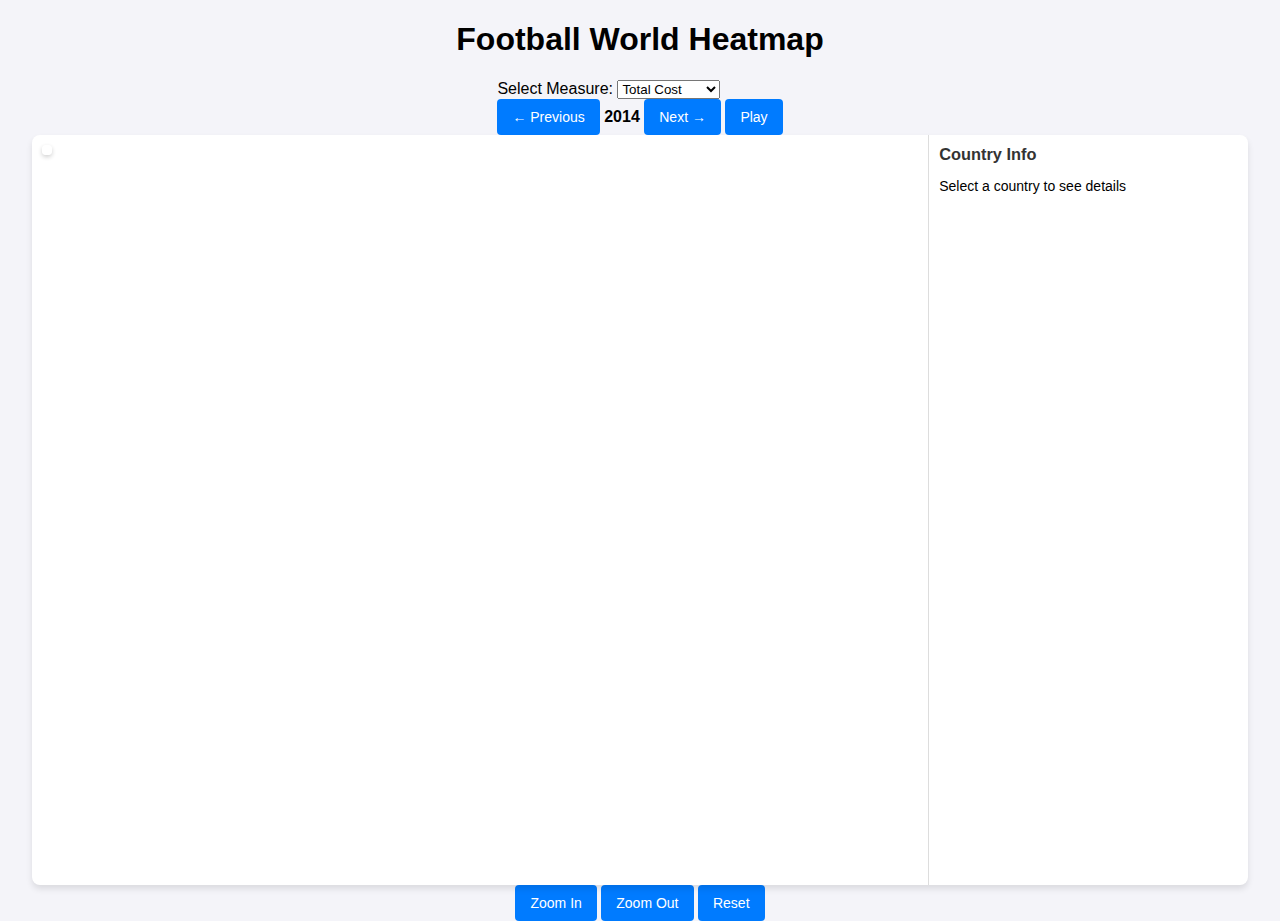
<file: web/index.html>
<!DOCTYPE html>
<html lang="en">
<head>
    <meta charset="UTF-8">
    <meta name="viewport" content="width=device-width, initial-scale=1.0">
    <title>Football World Heatmap</title>
    <link rel="stylesheet" href="style.css">
</head>
<body>
    <h1>Football World Heatmap</h1>
    <div class="controls">
        <div>
            <label for="measure">Select Measure:</label>
            <select id="measure">
                <option value="total_cost">Total Cost</option>
                <option value="average_cost">Average Cost</option>
            </select>
        </div>
        <div class="timeline">
            <button id="prev-year">&#8592; Previous</button>
            <span id="current-year">2014</span>
            <button id="next-year">Next &#8594;</button>
            <button id="play-toggle">Play</button>
        </div>
    </div>
    <div id="map-container">
        <div id="map"></div>
        <div class="legend" id="legend"></div>
        <div id="country-info">
            <h3>Country Info</h3>
            <p>Select a country to see details</p>
        </div>
    </div>
    <div class="zoom-controls">
        <button id="zoom-in">Zoom In</button>
        <button id="zoom-out">Zoom Out</button>
        <button id="reset">Reset</button>
    </div>
    <script src="https://d3js.org/d3.v7.min.js"></script>
    <script src="script.js"></script>
</body>
</html>
</file>
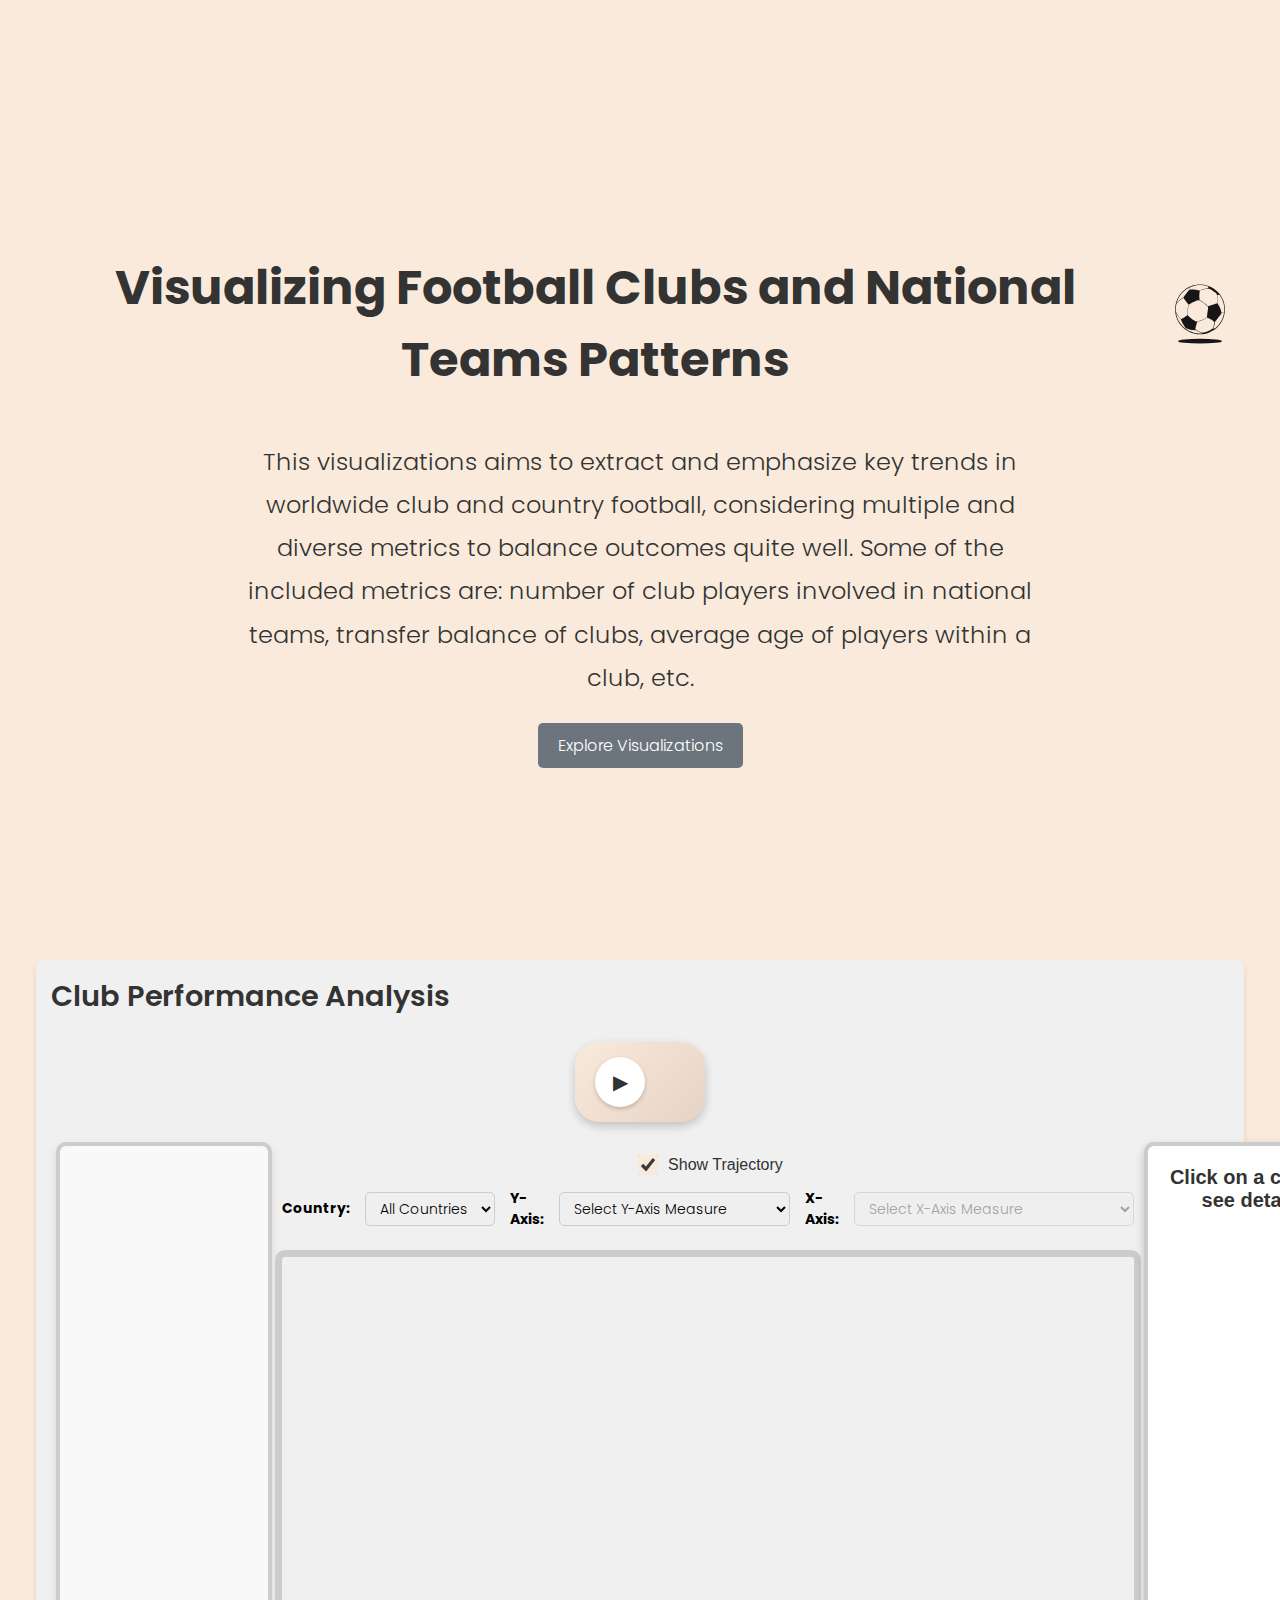
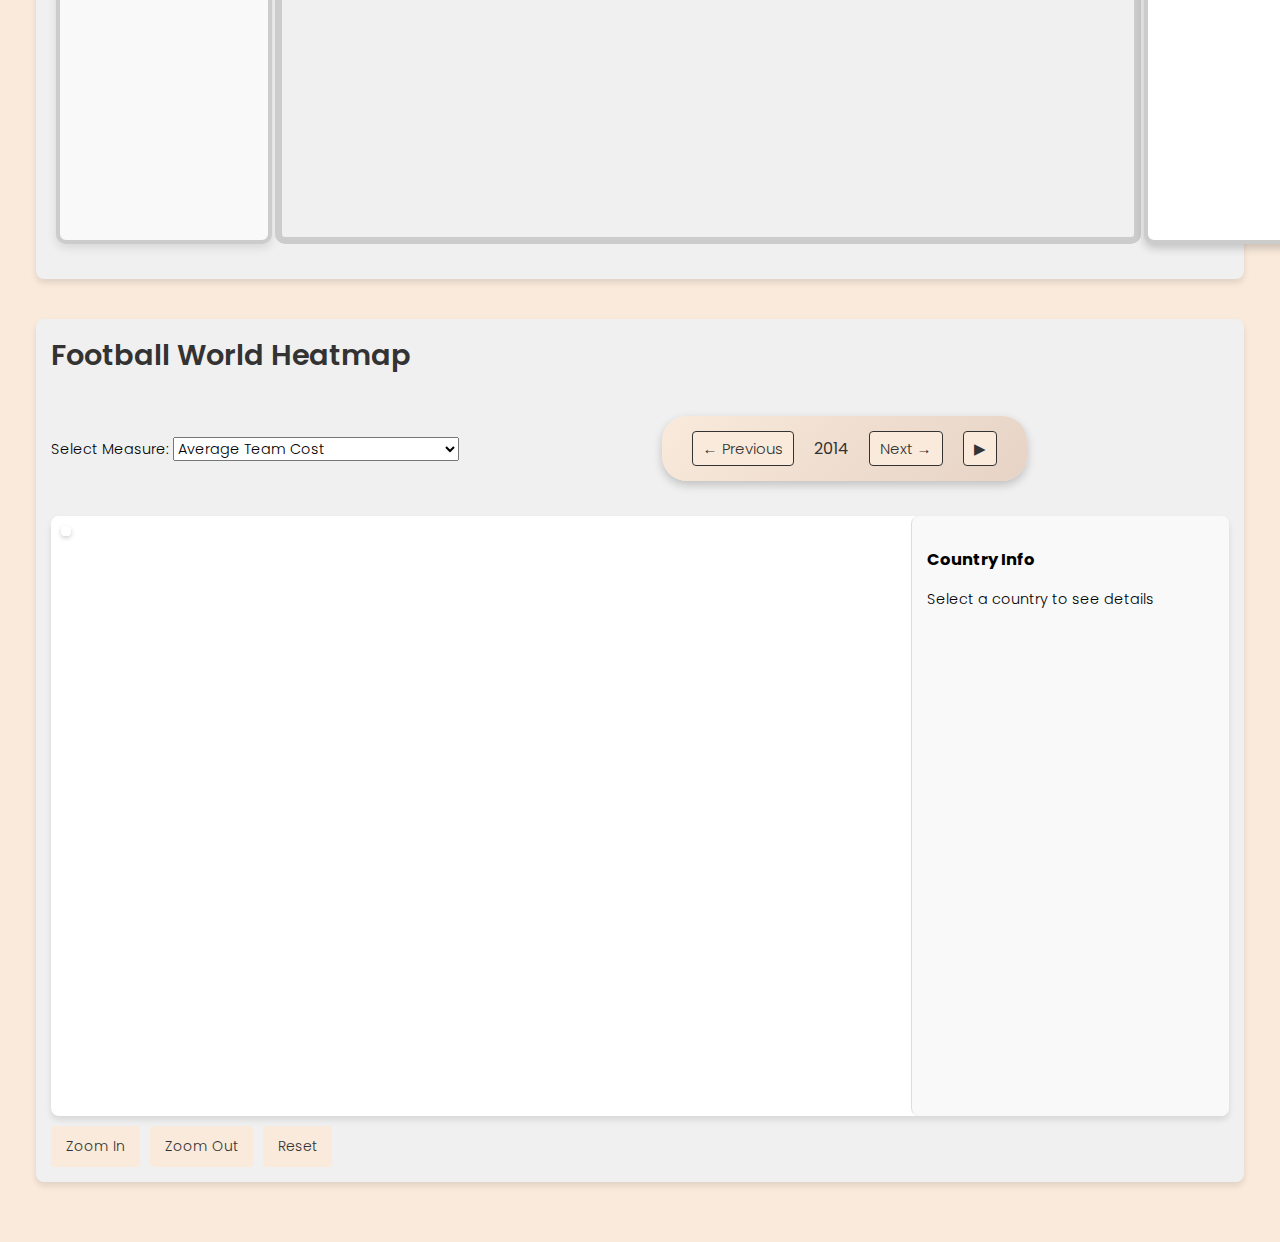
<file: web/combinedVisualizations/index.html>
<!DOCTYPE html>
<html lang="en">

<head>
    <meta charset="UTF-8">
    <meta name="viewport" content="width=device-width, initial-scale=1.0">
    <title>Football Data Visualizations</title>
    <link rel="stylesheet" href="styles.css">
</head>

<body>
    <section class="title-segment">
        <div style="display: flex; align-items: center; gap: 10px;">
            <h2>Visualizing Football Clubs and National Teams Patterns</h2>
            <img src="ball_svg.svg" alt="Football Icon" width="80" height="80" />
        </div>
        <p>
            This visualizations aims to extract and emphasize key trends in worldwide club and country football, considering multiple and diverse metrics to balance outcomes quite well. Some of the included metrics are: number of club players involved in national teams, transfer balance of clubs, average age of players within a club, etc.
        </p>
        <button onclick="document.getElementById('scatter-section').scrollIntoView({ behavior: 'smooth' });">
            Explore Visualizations
        </button>
    </section>
    <!-- Scatter Plot Section -->
    <div class="visualization-section" id="scatter-section">
        <h2>Club Performance Analysis</h2>
        <div class="timeline">
            <button class="timeline-btn play-pause-btn">▶</button>
            <div class="timeline-years">
                <!-- Years will be dynamically populated by script.js -->
            </div>
        </div>
        <div class="main-container">
            <div class="legend-container" id="scatter-legend-container"></div>
            <div class="scatter-container">
                <label class="toggle-container">
                    <input type="checkbox" id="toggle-trajectory" checked>
                    <span class="toggle-label">Show Trajectory</span>
                </label>
                <div class="axis-selectors">
                    <label for="country-select">Country:</label>
                    <select id="country-select">
                        <option value="all" selected>All Countries</option>
                        <!-- Options will be dynamically populated -->
                    </select>

                    <label for="y-axis-select">Y-Axis:</label>
                    <select id="y-axis-select">
                        <option value="" disabled selected>Select Y-Axis Measure</option>
                        <option value="titles">Titles number</option>
                        <option value="transferBalance">Transfer balance</option>
                        <option value="averagePoints">Average points per match</option>
                    </select>

                    <label for="x-axis-select">X-Axis:</label>
                    <select id="x-axis-select" disabled>
                        <option value="" disabled selected>Select X-Axis Measure</option>
                        <option value="nationalPlayers">Number of national team players</option>
                        <option value="teamCost">Team Cost</option>
                        <option value="transferBalance">Transfer balance</option>
                        <option value="legioners">Number of Legioners</option>
                        <option value="averageAge">Team Average age</option>
                        <option value="teamSizeRatio">Team size ratio</option>
                    </select>
                </div>
                <svg id="scatter-plot"></svg>
            </div>
            <div class="club-info" id="scatter-club-info">
                <h3>Click on a club to see details</h3>
            </div>
        </div>
    </div>

    <!-- Heatmap Section -->
    <div class="visualization-section" id="heatmap-section">
        <h2>Football World Heatmap</h2>
        <div class="controls">
            <div>
                <label for="measure">Select Measure:</label>
                <select id="measure">
                    <option value="average_team_cost">Average Team Cost</option>
                    <option value="full_players_cost">Full Players Cost</option>
                    <option value="legionnaires_total_amount">Legionnaires Total Amount</option>
                    <option value="national_team_players_total_amount">National Team Players Total Amount</option>
                    <option value="total_average_age">Total Average Age</option>
                </select>
            </div>
            <div class="timeline">
                <button id="prev-year">&#8592; Previous</button>
                <span id="current-year">2014</span>
                <button id="next-year">Next &#8594;</button>
                <button id="play-toggle">▶</button>
            </div>
        </div>
        <div class="map-container">
            <div id="map"></div>
            <div class="legend" id="map-legend"></div>
            <div class="country-info" id="map-country-info">
                <h3>Country Info</h3>
                <p>Select a country to see details</p>
                <div class="club-list"></div>
                <table id="country-info-table" style="width: 100%; border-collapse: collapse; margin-top: 10px;">
                    <!-- Table will be filled dynamically -->
                </table>
            </div>
        </div>
        <div class="zoom-controls">
            <button id="zoom-in">Zoom In</button>
            <button id="zoom-out">Zoom Out</button>
            <button id="reset">Reset</button>
        </div>
    </div>

    <script src="https://d3js.org/d3.v7.min.js"></script>
    <script src="scriptScatter.js"></script>
    <script src="scriptMap.js"></script>
</body>

</html>
</file>
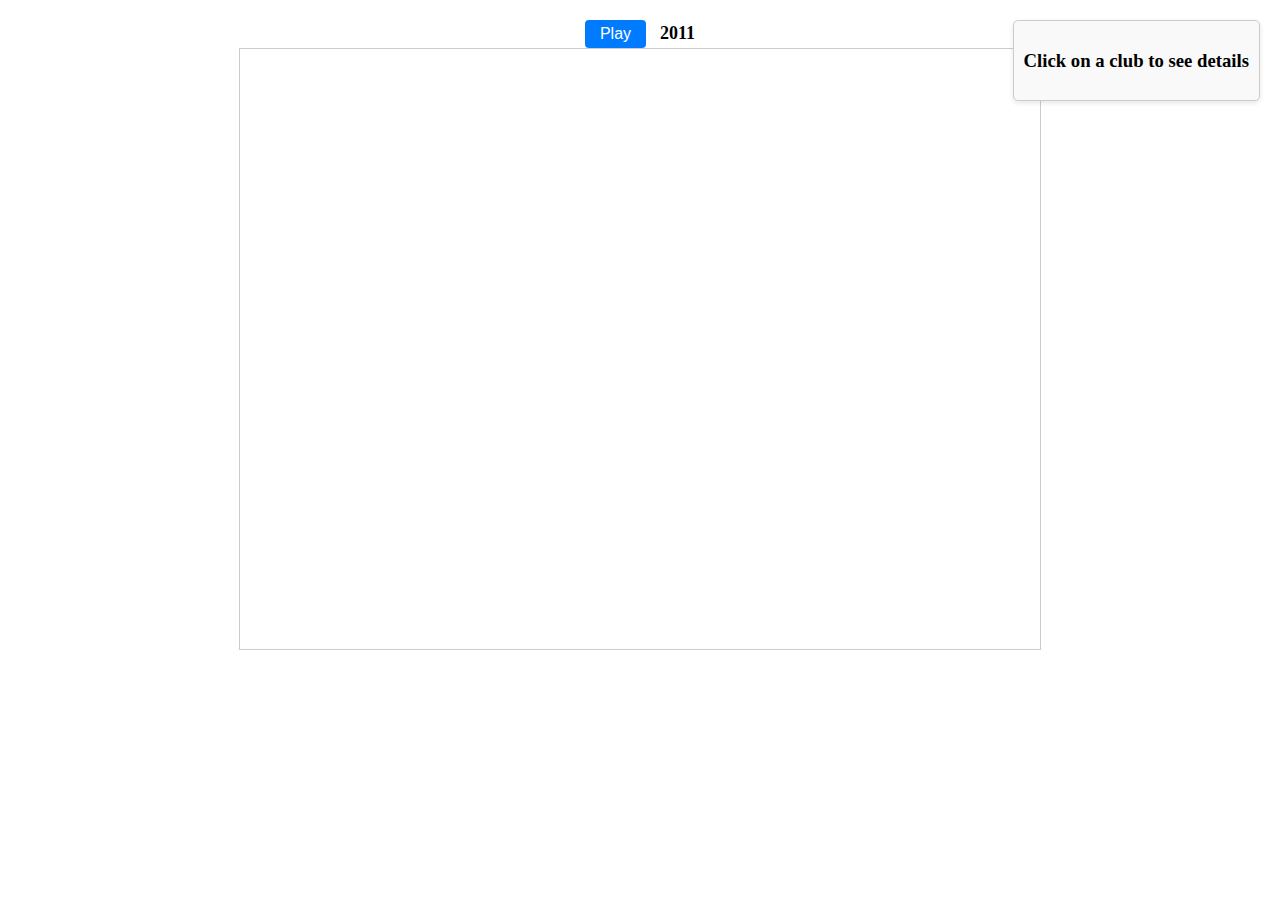
<file: web/webScatter/index.html>
<!DOCTYPE html>
<html lang="en">
<head>
  <meta charset="UTF-8">
  <meta name="viewport" content="width=device-width, initial-scale=1.0">
  <title>Scatter Plot with Timeline</title>
  <link rel="stylesheet" href="styles.css">
</head>
<body>
  <div id="scatter-container">
    <div id="timeline-controls">
      <button id="play-pause">Play</button>
      <span id="year-display">2011</span>
    </div>
    <svg></svg>
  </div>
  <div id="club-info">
    <h3>Click on a club to see details</h3>
  </div>
  <script src="https://d3js.org/d3.v6.min.js"></script>
  <script src="script.js"></script>
</body>
</html>
</file>
<file: web/style.css>
body {
    font-family: Arial, sans-serif;
    margin: 0;
    padding: 0;
    display: flex;
    flex-direction: column;
    align-items: center;
    background-color: #f4f4f9;
}

.country {
    stroke: rgb(79, 96, 102);
    stroke-width: 0.75px;
}

.selectedCountry {
    stroke: #f07004;
    stroke-width: 1.8px;
}

#controls {
    display: flex;
    justify-content: space-between;
    width: 80%;
    margin: 20px 0;
    align-items: center;
}

#map-container {
    display: flex;
    width: 95%;
    height: 750px;
    background-color: #ffffff;
    box-shadow: 0 4px 6px rgba(0, 0, 0, 0.1);
    border-radius: 8px;
    position: relative;
}

#map {
    flex: 3;
    width: 100%;
    height: 100%;
    position: relative;
}

#country-info {
    flex: 1;
    padding: 10px;
    border-left: 1px solid #ddd;
    overflow-y: auto;
    font-size: 14px;
}

#country-info h3 {
    margin: 0 0 10px 0;
    color: #333;
}

#map-controls {
    margin-top: 10px;
    display: flex;
    gap: 10px;
}

.legend {
    position: absolute;
    top: 10px;
    left: 10px;
    opacity: 0.9;
    background-color: rgba(255, 255, 255, 0.8);
    padding: 5px;
    border-radius: 4px;
    box-shadow: 0 2px 4px rgba(0, 0, 0, 0.2);
}

button {
    background-color: #007bff;
    color: white;
    border: none;
    padding: 10px 15px;
    border-radius: 4px;
    cursor: pointer;
    font-size: 14px;
    transition: background-color 0.3s;
}

button:hover {
    background-color: #0056b3;
}

#timeline {
    display: flex;
    gap: 10px;
    align-items: center;
}

#current-year {
    font-weight: bold;
}
</file>
<file: web/combinedVisualizations/styles.css>
/* Import a beautiful font from Google Fonts */
@import url('https://fonts.googleapis.com/css2?family=Poppins:wght@300;400;600&display=swap');

body {
    font-family: 'Poppins', Arial, sans-serif; /* Update font to Poppins */
    margin: 0;
    padding: 20px;
    display: flex;
    flex-direction: column;
    align-items: center;
    background-color: #f9eadb;
}

h1, h2 {
    font-family: 'Poppins', Arial, sans-serif;
    font-weight: 600;
    font-size: 1.8rem; 
}

p, label, select, button {
    font-family: 'Poppins', Arial, sans-serif;
    font-weight: 300;
    font-size: 0.9rem;
}

h1 {
    color: #333;
    margin-bottom: 30px;
}

.visualization-section {
    width: 95%;
    margin-bottom: 40px;
    padding: 15px; 
    background-color: #f0f0f0; 
    border-radius: 8px;
    box-shadow: 0 4px 6px rgba(0, 0, 0, 0.1);
}

.visualization-section h2 {
    color: #333; 
    margin-top: 0;
}

/* Scatter Plot Styles */
.main-container {
    display: flex;
    flex-direction: row;
    justify-content: space-between;
    align-items: stretch;
    width: 100%;
    height: auto;
    margin: 20px auto;
    gap: 10px; 
}

#scatter-legend-container {
    flex: 0 0 16%; 
    background-color: #f9f9f9;
    border: 4px solid #ccc;
    border-radius: 10px;
    padding: 10px; 
    box-shadow: 0 4px 10px rgba(0, 0, 0, 0.1);
    font-family: Arial, sans-serif;
    font-size: 12px; 
    display: grid;
    grid-template-columns: repeat(2, 1fr);
    gap: 5px;
    height: auto;
    margin-left: 5px;
    max-height: 78vh; 
}

.scatter-container {
    flex: 0 0 50%; 
    display: flex;
    flex-direction: column;
    align-items: center;
    height: auto;
    max-height: 78vh;
}

#scatter-plot {
    width: 100%;
    height: 65vh; 
    border: 7px solid #ccc;
    border-radius: 10px;
}

.club-info {
    flex: 0 0 16%; 
    padding: 10px; 
    border: 4px solid #ccc;
    border-radius: 10px;
    background-color: #ffffff;
    box-shadow: 0 4px 10px rgba(0, 0, 0, 0.2);
    font-family: Arial, sans-serif;
    color: #333;
    text-align: center;
    height: auto;
    margin-right: 20px;
    max-height: 78vh;
    font-size: 12px; 
}

.club-info img {
    width: 70%;
    height: auto;
    margin-bottom: 10px;
    box-shadow: 0 2px 5px rgba(0, 0, 0, 0.1);
}

.club-info h3 {
    font-size: 20px;
    margin: 10px 0;
    color: #333; 
}

.club-info p {
    font-size: 14px;
    margin: 5px 0;
    color: #555;
}

.club-info p span {
    font-weight: bold;
    color: #333;
}

/* Heatmap Styles */
.map-container {
    display: flex;
    width: 100%;
    height: 600px;
    background-color: #ffffff;
    box-shadow: 0 4px 6px rgba(0, 0, 0, 0.1);
    border-radius: 8px;
    position: relative;
}

#map {
    flex: 3;
    width: 100%;
    height: 100%;
    position: relative;
}

.country-info {
    flex: 1;
    padding: 15px;
    border-left: 1px solid #ddd;
    overflow-y: auto;
    font-size: 14px;
    background-color: #f9f9f9;
    border-radius: 8px;
}

.country-info h1 {
    margin: 0 0 10px 0;
    color: #333;
}

.country-info p {
    margin: 5px 0;
    line-height: 1.5;
}

.country-info h1 {
    color: #333;
}

.legend {
    position: absolute;
    top: 10px;
    left: 10px;
    opacity: 0.9;
    background-color: rgba(255, 255, 255, 0.8);
    padding: 5px;
    border-radius: 4px;
    box-shadow: 0 2px 4px rgba(0, 0, 0, 0.2);
}

button {
    background-color: #f9eadb; 
    color: #333; 
    border: none;
    padding: 10px 15px;
    border-radius: 4px;
    cursor: pointer;
    font-size: 14px;
    transition: background-color 0.3s;
}

button:hover {
    background-color: #e6d3c5; 
}

.controls {
    display: flex;
    justify-content: space-between;
    width: 100%;
    margin: 20px 0;
    align-items: center;
}

.zoom-controls {
    margin-top: 10px;
    display: flex;
    gap: 10px;
}

/* Common timeline styles */
.timeline {
    display: flex;
    align-items: center;
    justify-content: center;
    margin: 15px auto;
    padding: 15px 20px;
    background: linear-gradient(135deg, #f9eadb, #e6d3c5);
    border-radius: 25px;
    box-shadow: 0 4px 10px rgba(0, 0, 0, 0.2);
    width: fit-content;
}

.timeline-btn {
    background: white;
    color: #333; 
    border: none;
    border-radius: 50%;
    width: 50px;
    height: 50px;
    cursor: pointer;
    display: flex;
    align-items: center;
    justify-content: center;
    font-size: 20px;
    box-shadow: 0 2px 4px rgba(0, 0, 0, 0.2);
}

.timeline-btn:hover {
    background-color: #e0f7ff;
}

.timeline-years {
    display: flex;
    gap: 15px;
    margin: 0 20px;
    font-family: Arial, sans-serif;
    font-size: 16px;
    color: #666; 
}

.timeline-years span {
    cursor: pointer;
    padding: 5px 10px;
    border-radius: 15px;
    transition: background 0.3s, color 0.3s;
}

.timeline-years span.active {
    background: #f9eadb; 
    color: #333;
    font-weight: bold;
}

.timeline-years span:hover {
    background: #f9eadb; 
    color: #333;
}

.toggle-container {
    display: flex;
    align-items: center;
    margin: 10px 0;
    font-family: Arial, sans-serif;
    font-size: 16px;
    color: #333;
}

.toggle-container input[type="checkbox"] {
    margin-right: 10px;
    width: 20px;
    height: 20px;
    cursor: pointer;
    accent-color: #f9eadb;
}

.toggle-label {
    cursor: pointer;
}

.axis-selectors {
    display: flex;
    gap: 15px;
    margin-bottom: 20px;
    align-items: center;
}

.axis-selectors label {
    font-weight: bold;
    font-size: 14px;
}

.axis-selectors select {
    padding: 5px 10px;
    font-size: 14px;
    border: 1px solid #ccc;
    border-radius: 5px;
    cursor: pointer;
}

/* Map specific styles */
.country {
    stroke: rgb(79, 96, 102);
    stroke-width: 0.75px;
}

.selectedCountry {
    stroke: #f07004;
    stroke-width: 1.8px;
}

#country-info-table {
    width: 100%;
    border-collapse: collapse;
    margin-top: 10px;
}

#country-info-table th, #country-info-table td {
    border: 1px solid #ddd;
    padding: 8px;
    text-align: left;
}

#country-info-table th {
    background-color: #f4f4f9;
    font-weight: bold;
}

/* Timeline buttons for Heatmap */
#heatmap-section .timeline button {
    background-color: #f9eadb; 
    color: #333; 
    border: 1px solid #333; 
    padding: 5px 10px;
    border-radius: 4px;
    cursor: pointer;
    font-size: 15px;
    transition: background-color 0.3s, color 0.3s;
}

#heatmap-section .timeline button:hover {
    background-color: #e6d3c5; 
    color: #0056b3;
}

#heatmap-section #current-year {
    color: #333;
}

#heatmap-section .timeline > * {
    margin: 0 10px;
}

/* Title Segment Styles */
.title-segment {
    display: flex;
    flex-direction: column;
    justify-content: center;
    align-items: center;
    text-align: center;
    height: 100vh;
    color: #333; 
    padding: 20px;
    box-shadow: none; 
}

.title-segment h2 {
    font-size: 3rem;
    margin-bottom: 20px;
    font-weight: bold;
}

.title-segment p {
    font-size: 1.5rem;
    line-height: 1.8;
    max-width: 800px;
}

.title-segment button {
    background-color: #6c757d; 
    color: white;
    border: none;
    padding: 10px 20px;
    border-radius: 5px;
    font-size: 1rem;
    cursor: pointer;
    transition: background-color 0.3s;
}

.title-segment button:hover {
    background-color: #5a6268; 
}


html {
    scroll-behavior: smooth;
}
</file>
<file: web/webScatter/styles.css>
#scatter-container {
    display: flex;
    flex-direction: column;
    align-items: center;
    width: 800px;
    margin: 20px auto;
  }
  
  svg {
    width: 800px;
    height: 600px;
    border: 1px solid #ccc;
  }
  
  #club-info {
    padding: 10px;
    border: 1px solid #ccc;
    border-radius: 5px;
    max-width: 300px;
    position: absolute;
    top: 20px;
    right: 20px;
    background-color: #f9f9f9;
    box-shadow: 0 2px 5px rgba(0, 0, 0, 0.1);
  }
  
  button {
    cursor: pointer;
    border: none;
    border-radius: 4px;
    background-color: #007bff;
    color: white;
    font-size: 16px;
    padding: 5px 15px;
  }
  
  button:hover {
    background-color: #0056b3;
  }
  
  #year-display {
    font-weight: bold;
    font-size: 18px;
    margin-left: 10px;
  }
</file>
